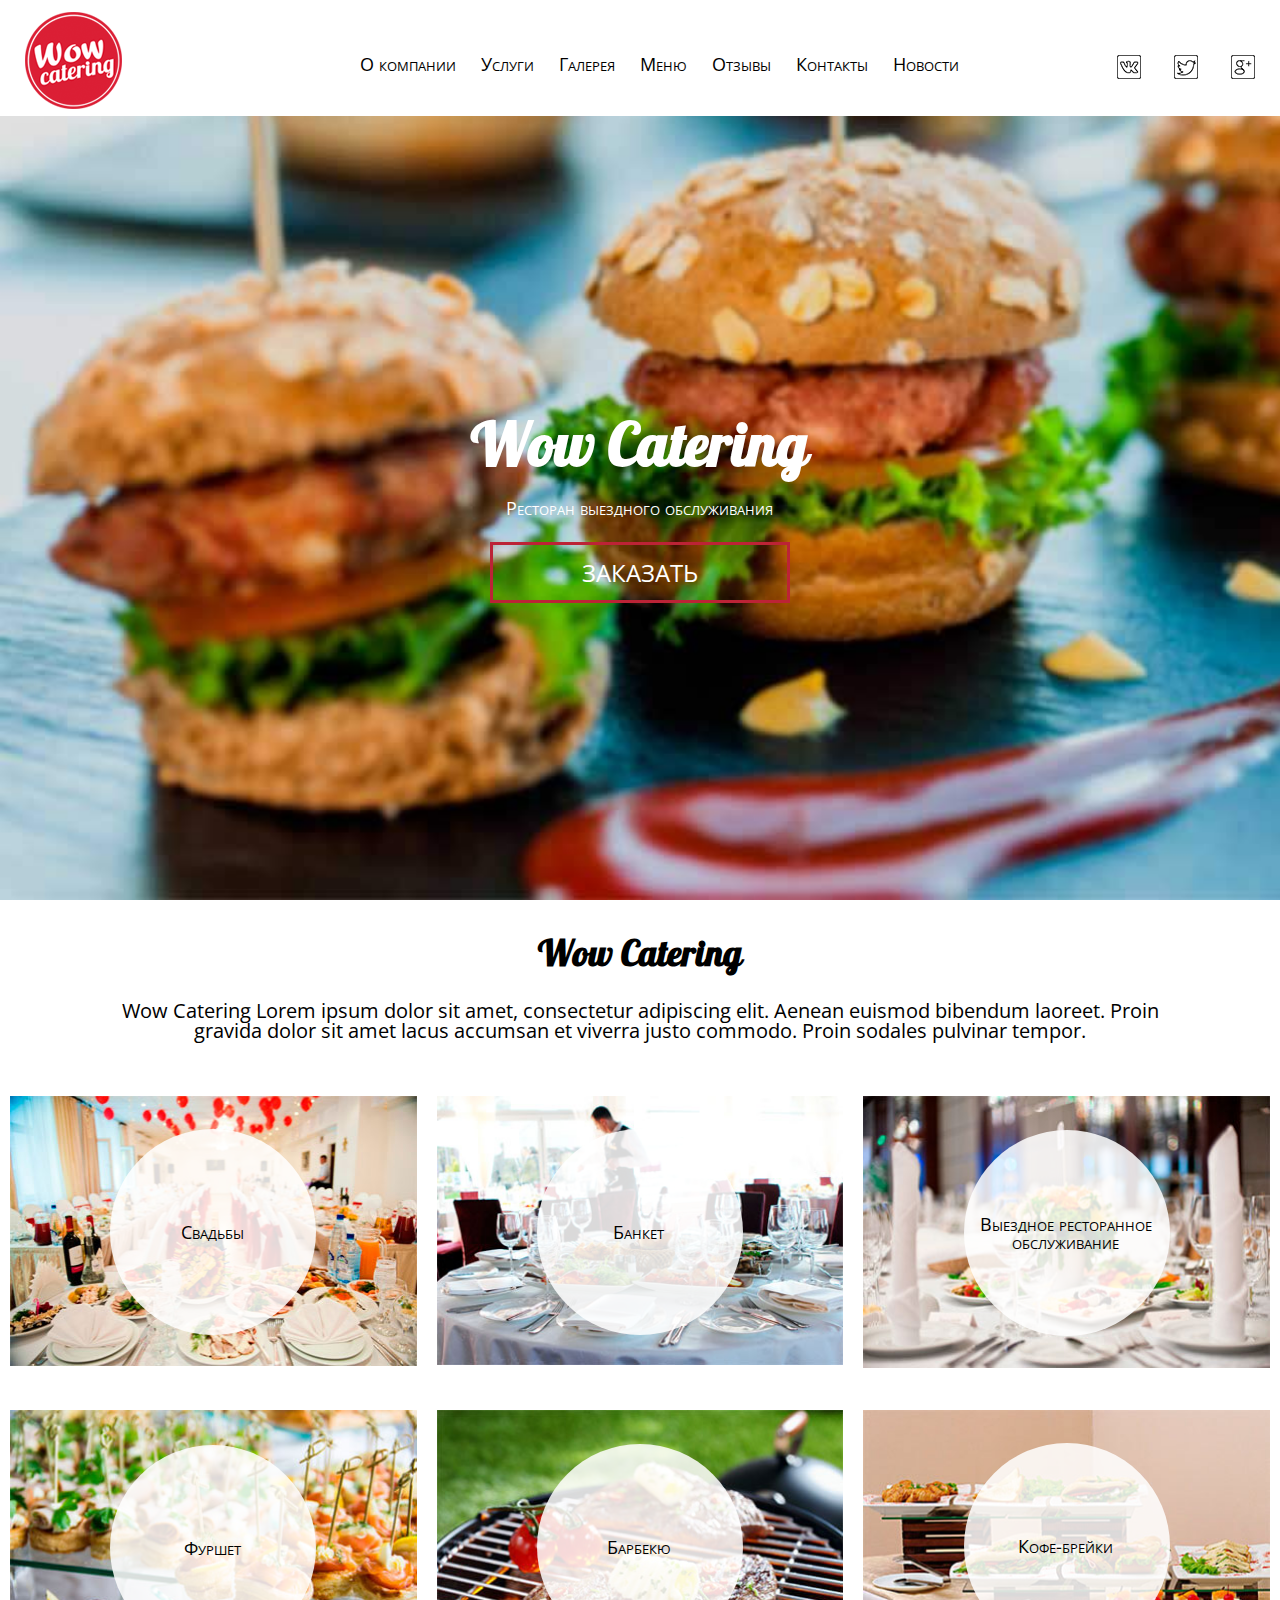
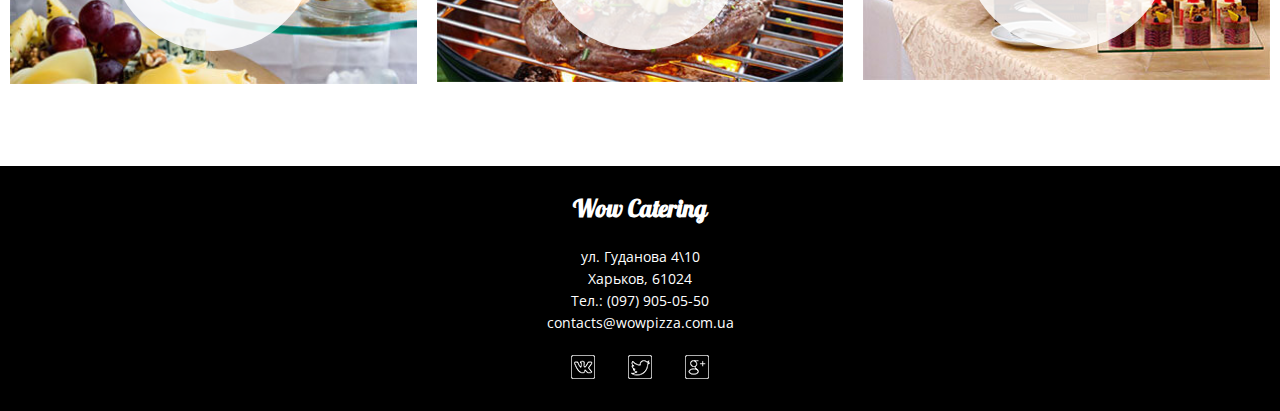
<file: index.html>
<!DOCTYPE html>
<html>
<head>
	<meta charset="utf-8" >
	<title>Lesson</title>
	<link href="https://fonts.googleapis.com/css?family=Open+Sans&amp;subset=cyrillic" rel="stylesheet">
	<link rel="stylesheet" href="css/jquery.formstyler.css">
	<link media="all" rel="stylesheet" href="css/style.css" type="text/css" >
</head>
<body>
	<div class="header">
		<div class="container">
			<div class="logo">
				<a href="index.html">
					<img src="img/logo.png" alt="">
				</a>
			</div>
			<ul class="header-nav">
				<li><a href="#">О компании</a></li>
				<li><a href="servise.html">Услуги</a></li>
				<li><a href="#">Галерея</a></li>
				<li><a href="#">Меню</a></li>
				<li><a href="#">Отзывы</a></li>
				<li><a href="contact.html">Контакты</a></li>
				<li><a href="news.html">Новости</a></li>
			</ul>
			<ul class="icon-nav">
				<li><a href="#" class="vk-ic"></a></li>
				<li><a href="#" class="tw-ic"></a></li>
				<li><a href="#" class="google-ic"></a></li>
			</ul>
		</div>
	</div>
	<div class="main">
		<div class="call-to-action">
			<div class="call-to-action-text">
				<h1>Wow Catering</h1>
				<span>Ресторан выездного обслуживания</span>
				<a href="#" class="btn _js-btn-open-modal">Заказать</a>			
			</div>
		</div>
		<div class="about-us">
			<div class="container">
				<h3>Wow Catering</h3>
				<p>Wow Catering Lorem ipsum dolor sit amet, consectetur adipiscing elit. Aenean euismod bibendum laoreet. Proin gravida dolor sit amet lacus accumsan et viverra justo commodo. Proin sodales pulvinar tempor. </p>
			</div>
		</div>
		<div class="service-wrap">
			<div class="container">
				<div class="row">
					<div class="servise-item">
						<img src="img/service-img-1.jpg" alt="">
						<div class="servise-text">
							<a href="#">
								<span>Свадьбы</span>
							</a>
						</div>
					</div>
					<div class="servise-item">
						<img src="img/service-img-2.jpg" alt="">
						<div class="servise-text">
							<a href="#">
								<span>Банкет</span>
							</a>
						</div>
					</div>
					<div class="servise-item">
						<img src="img/service-img-3.jpg" alt="">
						<div class="servise-text">
							<a href="#">
								<span>Выездное ресторанное обслуживание</span>
							</a>
						</div>
					</div>
					<div class="servise-item">
						<img src="img/service-img-4.jpg" alt="">
						<div class="servise-text">
							<a href="#">
								<span>Фуршет</span>
							</a>
						</div>
					</div>
					<div class="servise-item">
						<img src="img/service-img-5.jpg" alt="">
						<div class="servise-text">
							<a href="#">
								<span>Барбекю</span>
							</a>
						</div>
					</div>
					<div class="servise-item">
						<img src="img/service-img-6.jpg" alt="">
						<div class="servise-text">
							<a href="#">
								<span>Кофе-брейки</span>
							</a>
						</div>
					</div>
				</div>
			</div>
		</div>
	</div>
	<div class="footer">
		<h4>Wow Catering</h4>
		<span>ул. Гуданова 4\10</span>
		<span>Харьков, 61024</span>
		<span>Тел.: (097) 905-05-50</span>
		<span>contacts@wowpizza.com.ua</span>
		<ul class="icon-nav-f">
			<li><a href="#" class="vk-ic-f"></a></li>
			<li><a href="#" class="tw-ic-f"></a></li>
			<li><a href="#" class="google-ic-f"></a></li>
		</ul>
	</div>
	
	<!-- MODAL ORDER START -->
	<div class="modal modal-order" id="modal-order">
		<div class="modal-close">
			<span></span>
			<span></span>
		</div>
		<div class="modal-header">
			<span>Форма заказа</span>
			<h6>WOW Catering</h6>
		</div>
		<div class="modal-body">
			<form>
				<div class="input-group w50">
					<input type="text" class="form-control" name="userName" placeholder="Имя">
					<input type="text" class="form-control" name="phone" placeholder="Телефон">
					<input type="text" class="form-control" name="email" placeholder="E-mail">
				</div>
				<div class="input-group w50">
					<select name="choose-service">
						<option disabled="">Выбрать услугу</option>
						<option value="">Свадьба</option>
						<option value="">Банкет</option>
						<option value="">Фуршет</option>
						<option value="">Аренда</option>
						<option value="">Коктейль</option>
						<option value="">Пикник</option>
						<option value="">Барбекю</option>
						<option value="">Кофе-Брейк</option>
						<option value="">Выездное ресторанное обсуживание</option>
					</select>
					<textarea name="comment" class="form-control" placeholder="Комментарий"></textarea>
				</div>
				<div class="input-group w100" align="center">
					<input type="submit" value="Заказать">
					<!-- <button type="submit">Отправить</button> -->
				</div>
			</form>
		</div>
	</div>
	
	<!-- jQuery -->
	<script src="https://code.jquery.com/jquery-3.1.1.min.js"  integrity="sha256-hVVnYaiADRTO2PzUGmuLJr8BLUSjGIZsDYGmIJLv2b8="  crossorigin="anonymous"></script>
	<script src="js/jquery.bpopup.min.js"></script>
	<script src="js/jquery.formstyler.min.js"></script>

	<!-- init file -->
	<script src="js/init.js"></script>
</body>
</html>
</file>
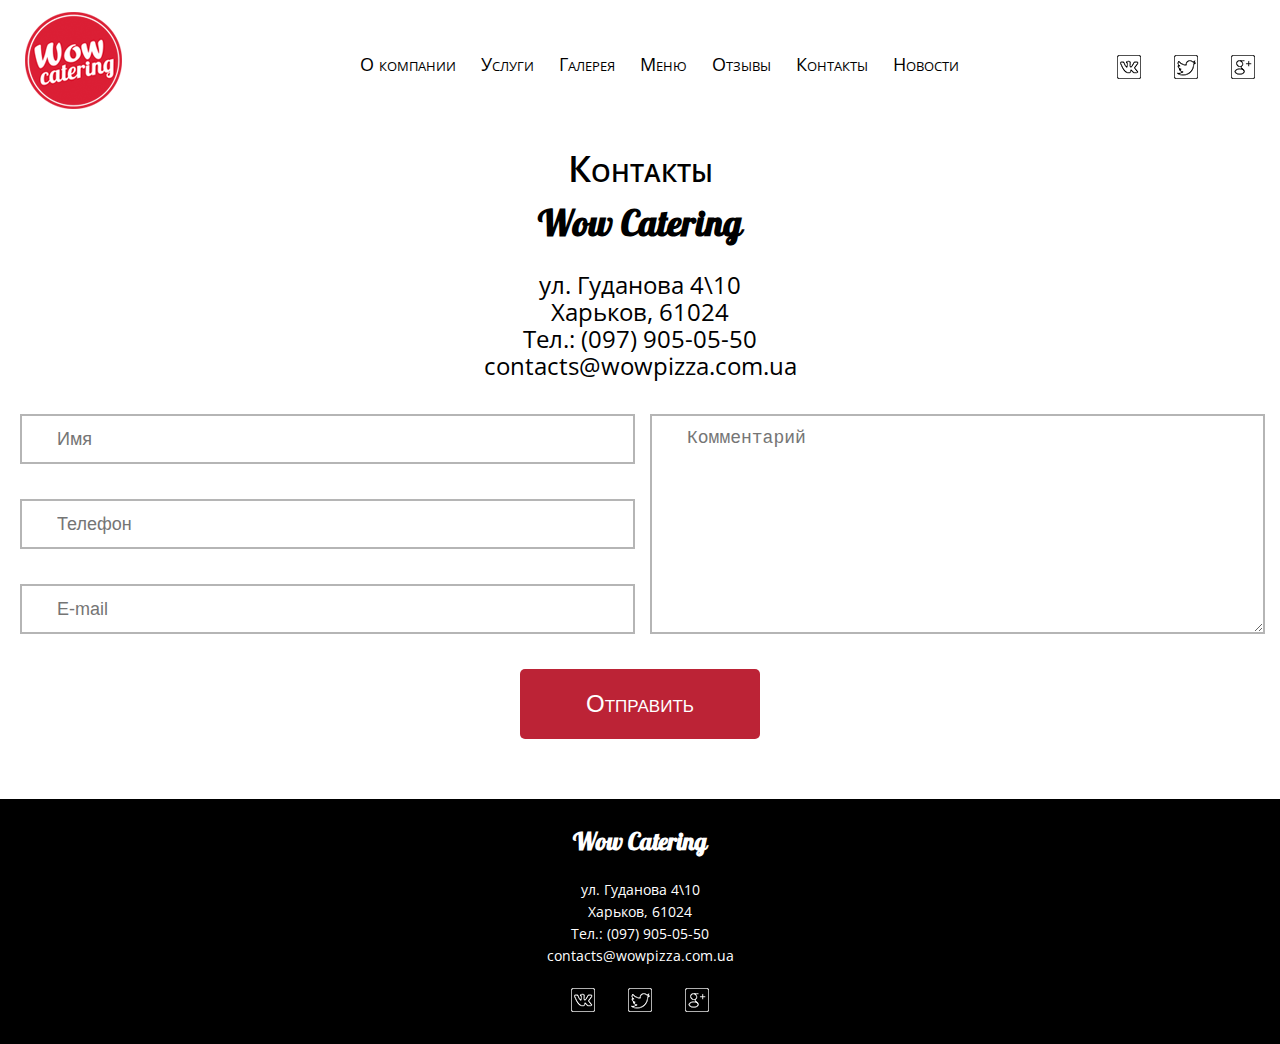
<file: contact.html>
<!DOCTYPE html>
<html>
<head>
	<meta charset="utf-8" >
	<title>Contact</title>
	<link href="https://fonts.googleapis.com/css?family=Open+Sans&amp;subset=cyrillic" rel="stylesheet">
	<link media="all" rel="stylesheet" href="css/style.css" type="text/css" >
</head>
<body>
	<div class="header">
		<div class="container">
			<div class="logo">
				<a href="index.html">
					<img src="img/logo.png" alt="">
				</a>
			</div>
			<ul class="header-nav">
				<li><a href="#">О компании</a></li>
				<li><a href="servise.html">Услуги</a></li>
				<li><a href="#">Галерея</a></li>
				<li><a href="#">Меню</a></li>
				<li><a href="#">Отзывы</a></li>
				<li><a href="contact.html">Контакты</a></li>
				<li><a href="news.html">Новости</a></li>
			</ul>
			<ul class="icon-nav">
				<li><a href="#" class="vk-ic"></a></li>
				<li><a href="#" class="tw-ic"></a></li>
				<li><a href="#" class="google-ic"></a></li>
			</ul>
		</div>
	</div>
	<div class="main">
		<div class="prehistory">
			<div class="about-us">
				<div class="container">
					<span>Контакты</span>
					<h3>Wow Catering</h3>
					<ul>
						<li>ул. Гуданова 4\10</li>
						<li>Харьков, 61024</li>
						<li>Тел.: (097) 905-05-50</li>
						<li>contacts@wowpizza.com.ua</li>
					</ul>
				</div>
			</div>
		</div>
		<div class="contact">
			<div class="container">
				<form>
				<div class="input-group w50">
					<input type="text" class="form-control" name="userName" placeholder="Имя">
					<input type="text" class="form-control" name="phone" placeholder="Телефон">
					<input type="text" class="form-control" name="email" placeholder="E-mail">
				</div>
				<div class="input-group w50">
					<textarea name="comment" class="form-control" placeholder="Комментарий"></textarea>
				</div>
				<div class="input-group w100">
					<!-- <input type="submit" value="Заказать"> -->
					<button type="submit">Отправить</button>
				</div>
			</form>
			</div>
		</div>
	</div>
	<div class="footer">
		<h4>Wow Catering</h4>
		<span>ул. Гуданова 4\10</span>
		<span>Харьков, 61024</span>
		<span>Тел.: (097) 905-05-50</span>
		<span>contacts@wowpizza.com.ua</span>
		<ul class="icon-nav-f">
			<li><a href="#" class="vk-ic-f"></a></li>
			<li><a href="#" class="tw-ic-f"></a></li>
			<li><a href="#" class="google-ic-f"></a></li>
		</ul>
	</div>
</body>
</html>
</file>
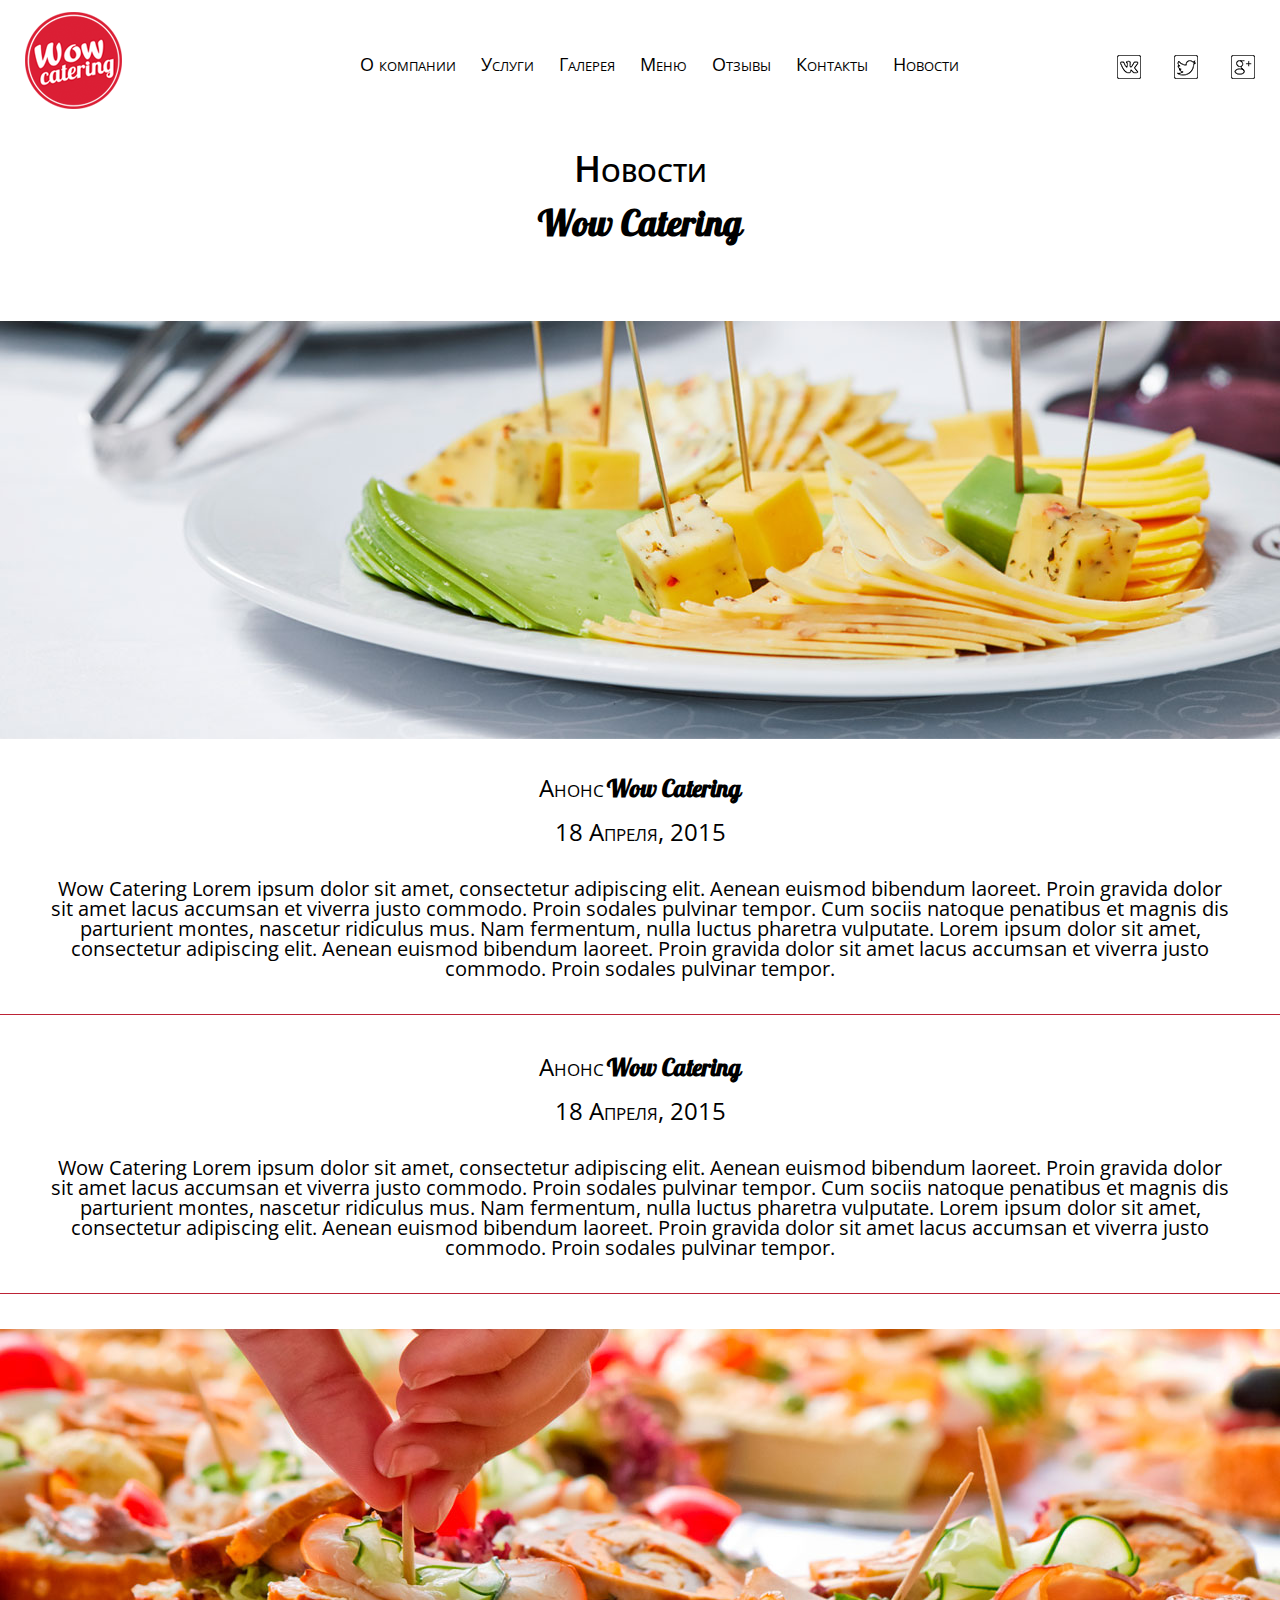
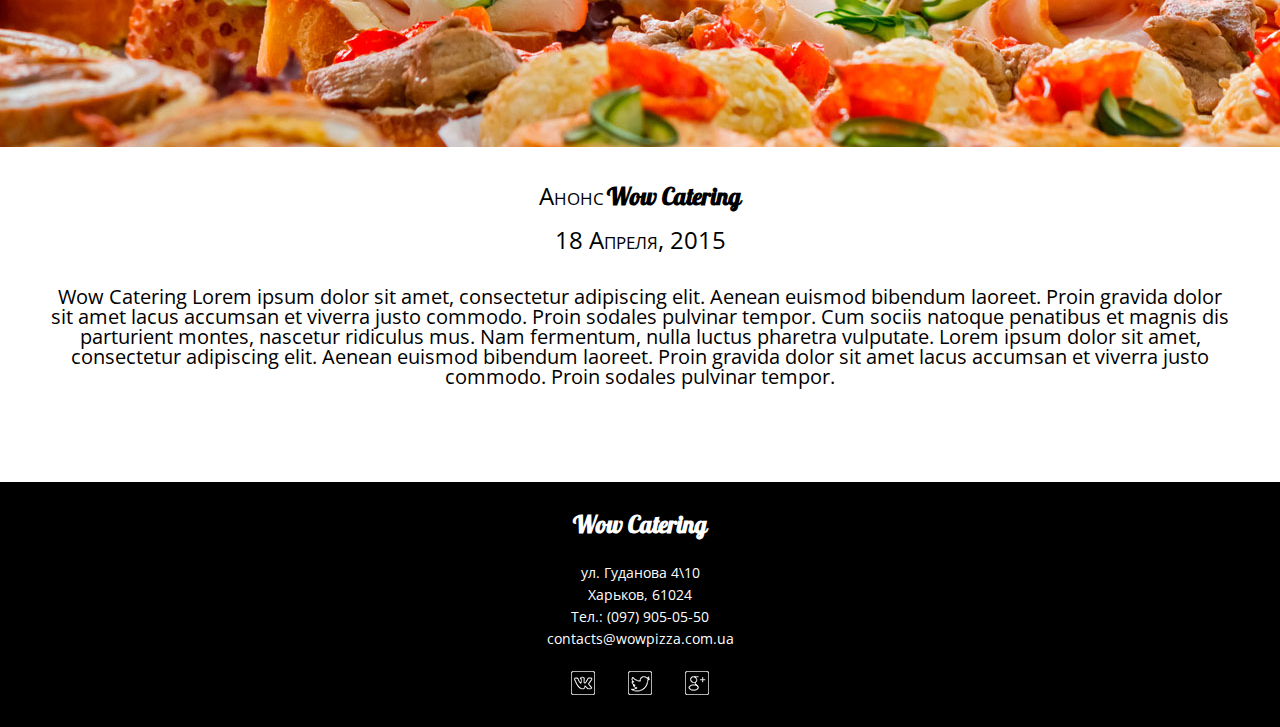
<file: news.html>
<!DOCTYPE html>
<html>
<head>
	<meta charset="utf-8" >
	<title>Contact</title>
	<link href="https://fonts.googleapis.com/css?family=Open+Sans&amp;subset=cyrillic" rel="stylesheet">
	<link media="all" rel="stylesheet" href="css/style.css" type="text/css" >
</head>
<body>
	<div class="header">
		<div class="container">
			<div class="logo">
				<a href="index.html">
					<img src="img/logo.png" alt="">
				</a>
			</div>
			<ul class="header-nav">
				<li><a href="#">О компании</a></li>
				<li><a href="servise.html">Услуги</a></li>
				<li><a href="#">Галерея</a></li>
				<li><a href="#">Меню</a></li>
				<li><a href="#">Отзывы</a></li>
				<li><a href="contact.html">Контакты</a></li>
				<li><a href="news.html">Новости</a></li>
			</ul>
			<ul class="icon-nav">
				<li><a href="#" class="vk-ic"></a></li>
				<li><a href="#" class="tw-ic"></a></li>
				<li><a href="#" class="google-ic"></a></li>
			</ul>
		</div>
	</div>
	<div class="main">
		<div class="prehistory">
			<div class="about-us">
				<div class="container">
					<span>Новости</span>
					<h3>Wow Catering</h3>
				</div>
			</div>
		</div>
		<div class="news-feed">
			<img src="img/news-img-1.jpg">
			<div class="container">
				<ul>
					<li><span>Анонс</span>
						<h6>Wow Catering</h6></li>
					<li><span>18 Апреля, 2015</span></li>
				</ul>
				<p>Wow Catering Lorem ipsum dolor sit amet, consectetur adipiscing elit. Aenean euismod bibendum laoreet. Proin gravida dolor sit amet lacus accumsan et viverra justo commodo. Proin sodales pulvinar tempor. Cum sociis natoque penatibus et magnis dis parturient montes, nascetur ridiculus mus. Nam fermentum, nulla luctus pharetra vulputate. Lorem ipsum dolor sit amet, consectetur adipiscing elit. Aenean euismod bibendum laoreet. Proin gravida dolor sit amet lacus accumsan et viverra justo commodo. Proin sodales pulvinar tempor.</p>
			</div>
			<hr>
		</div>
		<div class="news-feed">
			<div class="container">
				<ul>
					<li><span>Анонс</span>
						<h6>Wow Catering</h6></li>
					<li><span>18 Апреля, 2015</span></li>
				</ul>
				<p>Wow Catering Lorem ipsum dolor sit amet, consectetur adipiscing elit. Aenean euismod bibendum laoreet. Proin gravida dolor sit amet lacus accumsan et viverra justo commodo. Proin sodales pulvinar tempor. Cum sociis natoque penatibus et magnis dis parturient montes, nascetur ridiculus mus. Nam fermentum, nulla luctus pharetra vulputate. Lorem ipsum dolor sit amet, consectetur adipiscing elit. Aenean euismod bibendum laoreet. Proin gravida dolor sit amet lacus accumsan et viverra justo commodo. Proin sodales pulvinar tempor.</p>
			</div>
			<hr>
		</div>
		<div class="news-feed">
			<img src="img/news-img-2.jpg">
			<div class="container">
				<ul>
					<li><span>Анонс</span>
						<h6>Wow Catering</h6></li>
					<li><span>18 Апреля, 2015</span></li>
				</ul>
				<p>Wow Catering Lorem ipsum dolor sit amet, consectetur adipiscing elit. Aenean euismod bibendum laoreet. Proin gravida dolor sit amet lacus accumsan et viverra justo commodo. Proin sodales pulvinar tempor. Cum sociis natoque penatibus et magnis dis parturient montes, nascetur ridiculus mus. Nam fermentum, nulla luctus pharetra vulputate. Lorem ipsum dolor sit amet, consectetur adipiscing elit. Aenean euismod bibendum laoreet. Proin gravida dolor sit amet lacus accumsan et viverra justo commodo. Proin sodales pulvinar tempor.</p>
			</div>
		</div>
	</div>
	<div class="footer">
		<h4>Wow Catering</h4>
		<span>ул. Гуданова 4\10</span>
		<span>Харьков, 61024</span>
		<span>Тел.: (097) 905-05-50</span>
		<span>contacts@wowpizza.com.ua</span>
		<ul class="icon-nav-f">
			<li><a href="#" class="vk-ic-f"></a></li>
			<li><a href="#" class="tw-ic-f"></a></li>
			<li><a href="#" class="google-ic-f"></a></li>
		</ul>
	</div>
</body>
</html>
</file>
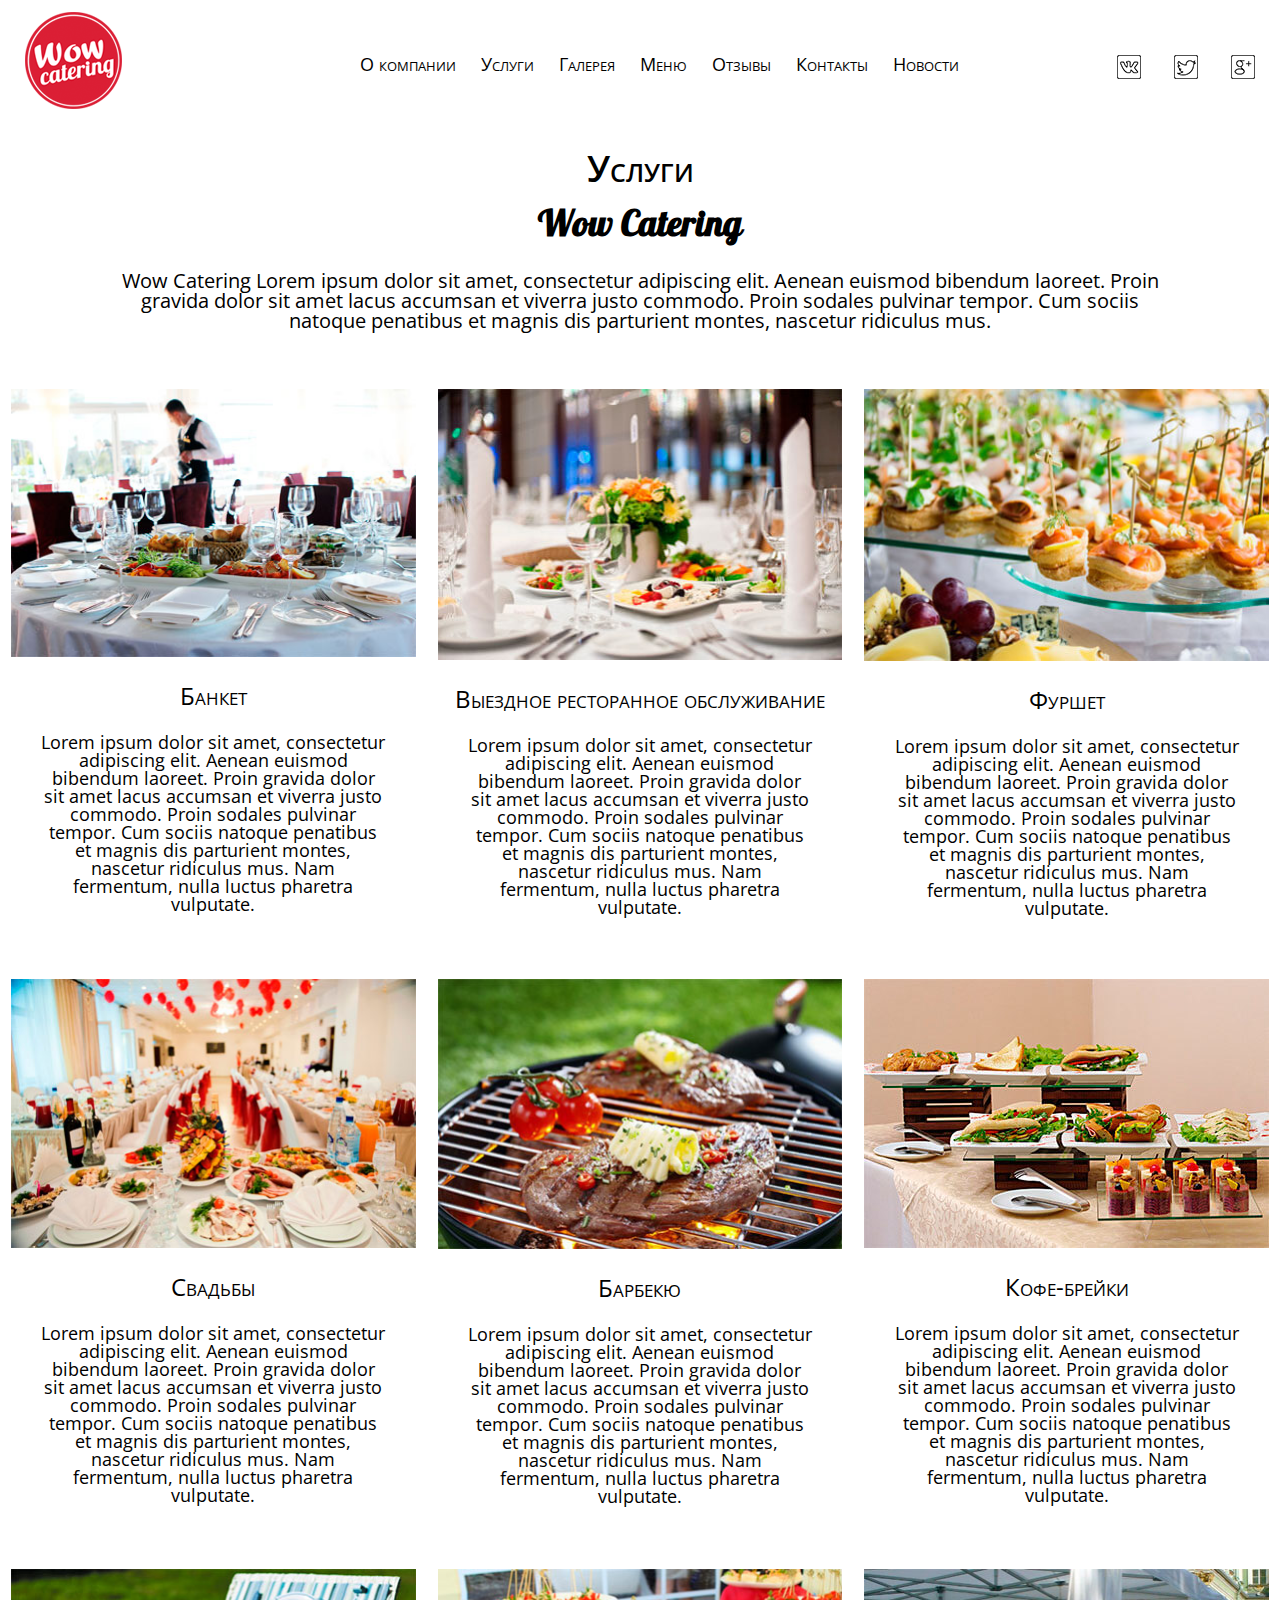
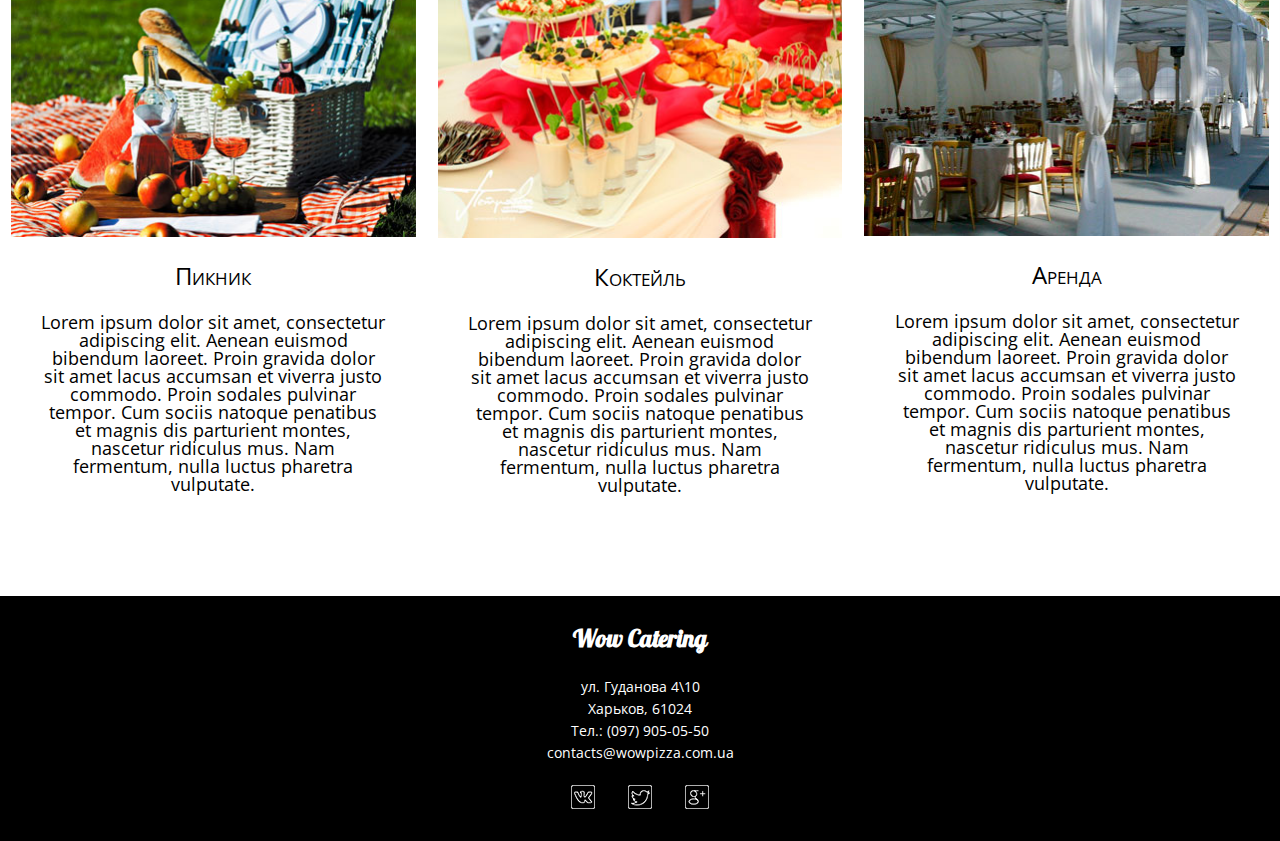
<file: servise.html>
<!DOCTYPE html>
<html>
<head>
	<meta charset="utf-8" >
	<title>Servise</title>
	<link href="https://fonts.googleapis.com/css?family=Open+Sans&amp;subset=cyrillic" rel="stylesheet">
	<link media="all" rel="stylesheet" href="css/style.css" type="text/css" >
</head>
<body>
	<div class="header">
		<div class="container">
			<div class="logo">
				<a href="index.html">
					<img src="img/logo.png" alt="">
				</a>
			</div>
			<ul class="header-nav">
				<li><a href="#">О компании</a></li>
				<li><a href="servise.html">Услуги</a></li>
				<li><a href="#">Галерея</a></li>
				<li><a href="#">Меню</a></li>
				<li><a href="#">Отзывы</a></li>
				<li><a href="contact.html">Контакты</a></li>
				<li><a href="news.html">Новости</a></li>
			</ul>
			<ul class="icon-nav">
				<li><a href="#" class="vk-ic"></a></li>
				<li><a href="#" class="tw-ic"></a></li>
				<li><a href="#" class="google-ic"></a></li>
			</ul>
		</div>
	</div>
	<div class="main">
		<div class="prehistory">
			<div class="about-us">
				<div class="container">			
					<span>Услуги</span>
					<h3>Wow Catering</h3>
					<p>Wow Catering Lorem ipsum dolor sit amet, consectetur adipiscing elit. Aenean euismod bibendum laoreet. Proin gravida dolor sit amet lacus accumsan et viverra justo commodo. Proin sodales pulvinar tempor. Cum sociis natoque penatibus et magnis dis parturient montes, nascetur ridiculus mus. </p>
				</div>
			</div>
		</div>
		<div class="service-wrap">
			<div class="container">
				<div class="row">
					<div class="servise-category">
						<div class="servise">
							<img src="img/service-img-2.jpg" alt="">
							<span>Банкет</span>
							<p>Lorem ipsum dolor sit amet, consectetur adipiscing elit. Aenean euismod bibendum laoreet. Proin gravida dolor sit amet lacus accumsan et viverra justo commodo. Proin sodales pulvinar tempor. Cum sociis natoque penatibus et magnis dis parturient montes, nascetur ridiculus mus. Nam fermentum, nulla luctus pharetra vulputate.</p>
						</div>
					</div>
					<div class="servise-category">
						<div class="servise">
							<img src="img/service-img-3.jpg" alt="">
							<span>Выездное ресторанное обслуживание</span>
							<p>Lorem ipsum dolor sit amet, consectetur adipiscing elit. Aenean euismod bibendum laoreet. Proin gravida dolor sit amet lacus accumsan et viverra justo commodo. Proin sodales pulvinar tempor. Cum sociis natoque penatibus et magnis dis parturient montes, nascetur ridiculus mus. Nam fermentum, nulla luctus pharetra vulputate.</p>
						</div>
					</div>
					<div class="servise-category">
						<div class="servise">
							<img src="img/service-img-4.jpg" alt="">
							<span>Фуршет</span>
							<p>Lorem ipsum dolor sit amet, consectetur adipiscing elit. Aenean euismod bibendum laoreet. Proin gravida dolor sit amet lacus accumsan et viverra justo commodo. Proin sodales pulvinar tempor. Cum sociis natoque penatibus et magnis dis parturient montes, nascetur ridiculus mus. Nam fermentum, nulla luctus pharetra vulputate.</p>
						</div>
					</div>
					<div class="servise-category">
						<div class="servise">
							<img src="img/service-img-1.jpg" alt="">
							<span>Свадьбы</span>
							<p>Lorem ipsum dolor sit amet, consectetur adipiscing elit. Aenean euismod bibendum laoreet. Proin gravida dolor sit amet lacus accumsan et viverra justo commodo. Proin sodales pulvinar tempor. Cum sociis natoque penatibus et magnis dis parturient montes, nascetur ridiculus mus. Nam fermentum, nulla luctus pharetra vulputate.</p>
						</div>
					</div>
					<div class="servise-category">
						<div class="servise">
							<img src="img/service-img-5.jpg" alt="">
							<span>Барбекю</span>
							<p>Lorem ipsum dolor sit amet, consectetur adipiscing elit. Aenean euismod bibendum laoreet. Proin gravida dolor sit amet lacus accumsan et viverra justo commodo. Proin sodales pulvinar tempor. Cum sociis natoque penatibus et magnis dis parturient montes, nascetur ridiculus mus. Nam fermentum, nulla luctus pharetra vulputate.</p>
						</div>
					</div>
					<div class="servise-category">
						<div class="servise">
							<img src="img/service-img-6.jpg" alt="">
							<span>Кофе-брейки</span>
							<p>Lorem ipsum dolor sit amet, consectetur adipiscing elit. Aenean euismod bibendum laoreet. Proin gravida dolor sit amet lacus accumsan et viverra justo commodo. Proin sodales pulvinar tempor. Cum sociis natoque penatibus et magnis dis parturient montes, nascetur ridiculus mus. Nam fermentum, nulla luctus pharetra vulputate.</p>
						</div>
					</div>
					<div class="servise-category">
						<div class="servise">
							<img src="img/service-img-7.jpg" alt="">
							<span>Пикник</span>
							<p>Lorem ipsum dolor sit amet, consectetur adipiscing elit. Aenean euismod bibendum laoreet. Proin gravida dolor sit amet lacus accumsan et viverra justo commodo. Proin sodales pulvinar tempor. Cum sociis natoque penatibus et magnis dis parturient montes, nascetur ridiculus mus. Nam fermentum, nulla luctus pharetra vulputate.</p>
						</div>
					</div>
					<div class="servise-category">
						<div class="servise">
							<img src="img/service-img-8.jpg" alt="">
							<span>Коктейль</span>
							<p>Lorem ipsum dolor sit amet, consectetur adipiscing elit. Aenean euismod bibendum laoreet. Proin gravida dolor sit amet lacus accumsan et viverra justo commodo. Proin sodales pulvinar tempor. Cum sociis natoque penatibus et magnis dis parturient montes, nascetur ridiculus mus. Nam fermentum, nulla luctus pharetra vulputate.</p>
						</div>
					</div>
					<div class="servise-category">
						<div class="servise">
							<img src="img/service-img-9.jpg" alt="">
							<span>Аренда</span>
							<p>Lorem ipsum dolor sit amet, consectetur adipiscing elit. Aenean euismod bibendum laoreet. Proin gravida dolor sit amet lacus accumsan et viverra justo commodo. Proin sodales pulvinar tempor. Cum sociis natoque penatibus et magnis dis parturient montes, nascetur ridiculus mus. Nam fermentum, nulla luctus pharetra vulputate.</p>
						</div>
					</div>
				</div>
			</div>
		</div>
	</div>
	<div class="footer">
		<h4>Wow Catering</h4>
		<span>ул. Гуданова 4\10</span>
		<span>Харьков, 61024</span>
		<span>Тел.: (097) 905-05-50</span>
		<span>contacts@wowpizza.com.ua</span>
		<ul class="icon-nav-f">
			<li><a href="#" class="vk-ic-f"></a></li>
			<li><a href="#" class="tw-ic-f"></a></li>
			<li><a href="#" class="google-ic-f"></a></li>
		</ul>
	</div>
</body>
</html>
</file>
<file: css/style.css>
@font-face {
    font-family: 'lobsterregular';
    src: url('../fonts/lobster-regular-webfont.eot');
    src: url('../fonts/lobster-regular-webfont.eot?#iefix') format('embedded-opentype'),
         url('../fonts/lobster-regular-webfont.woff2') format('woff2'),
         url('../fonts/lobster-regular-webfont.woff') format('woff'),
         url('../fonts/lobster-regular-webfont.ttf') format('truetype'),
         url('../fonts/lobster-regular-webfont.svg#lobsterregular') format('svg');
    font-weight: normal;
    font-style: normal;

}
* {
	-webkit-box-sizing: border-box;
	-moz-box-sizing: border-box;
	box-sizing: border-box;
}
body {
	margin: 0 auto;
	color: #000;
	background: #fff;
	font: 12px/1 'Open Sans', arial, helvetica, sans-serif;
}
/* General reset */
h1,h2,h3,h4,h5,h6,p{
	margin: 0;
}
img {
	border: none;
}
a {
	color: #000;
	text-decoration: none;
}
a:hover {
	text-decoration: none;
}
ul {
	margin: 0;
	list-style: none;
	padding: 0;
}
input, select, textarea, button{
	outline: none;
	border: none;
}
textarea{
	resize: vertical;
}
button, input[type='submit']{
	cursor: pointer;
}
/* General settings */
h1, h3, h4, h6{
	font-family: 'lobsterregular';
}
.container{
	width: 1280px;
	margin: 0 auto;
	padding: 0 10px;
}
.btn{
	display: inline-block;
	width: 300px;
	line-height: 55px;
	border: 3px solid #bc2336;
	color: #fff;
	text-transform: uppercase;
	text-align: center;
	font-size: 24px;
}
.btn:hover{
	background: #bc2336;
}
.input-group{
	float: left;
	padding: 0 10px;
}
.input-group.w50{
	width: 50%;
}
.input-group.w100{
	width: 100%;
	float: none;
	clear: both;
}
.form-control{
	width: 100%;
}
/* HEADER START */
.header{
	background: #fff;
	height: 116px;
	position: fixed;
	top: 0;
	left: 0;
	right: 0;
	z-index: 999;
}
.logo{
	margin: 12px 0 0 15px;
	float: left;
}
.header-nav{
	float: left;
	padding: 55px 0 0 238px;
}
.header-nav li{
	display: inline-block;
	font-size: 18px;
	font-variant: small-caps;
	margin-right: 22px; 
}
.header-nav li a:hover{
	color: #bc2336;
}
.icon-nav{
	float: right;
	padding-top: 55px;
}
.icon-nav li,
.icon-nav-f li{
	display: inline-block;
}
.icon-nav li a,
.icon-nav-f li a{
	display: inline-block;
	background-image: url('../img/sprite.png');
	background-repeat: no-repeat;
	height: 24px;
	width: 24px;
	margin: 0 15px;
}
.vk-ic{
	background-position: -0px -48px;
}
.vk-ic:hover,
.vk-ic-f:hover{
	background-position: -24px -48px;
}
.tw-ic{
	background-position: -0px -24px;
}
.tw-ic:hover,
.tw-ic-f:hover{
	background-position: -24px -24px;
}
.google-ic{
	background-position: -0px -0px;
}
.google-ic:hover,
.google-ic-f:hover{
	background-position: -24px -0px;
}
/* HEADER END */

/* MAIN START */
.main{
	overflow: hidden;
}
.call-to-action{
	background: url('../img/call-to-action-bg.jpg') no-repeat;
	background-size: cover;
	height: 100vh;
	padding-top: 116px;
	text-align: center;
}
.call-to-action::before,
.servise-text::before,
.servise-text a::before{
	content: '';
	display: inline-block;
	height: 100%;
	vertical-align: middle;
	margin-left: -4px;
}
.call-to-action-text{
	display: inline-block;
	vertical-align: middle;
}
.call-to-action-text h1{
	color: #fff;
	font-size: 60px;
	margin-bottom: 25px;
}
.call-to-action-text span{
	display: block;
	font-size: 18px;
	font-variant: small-caps;
	color: #fff;
	margin-bottom: 25px;
}
.about-us{
	text-align: center;
	padding: 35px 0;
}
.about-us h3{
	margin-bottom: 30px;
	font-size: 36px;
}
.about-us p{
	font-size: 20px;
	padding: 0 100px;
}
.service-wrap .row{
	margin: 0 -10px;
}
.servise-item{
	/* width: calc( 100% / 3 ); */
	width: 33.3333%;
	float: left;
	position: relative;
	padding: 20px 10px;
}
.servise-item img{
	width: 100%;
}
.servise-text{
	position: absolute;
	width: 206px;
	height: 206px;
	background: rgba(255, 255, 255, 0.85);
	border-radius: 50%;
	top: 50%;
	left: 50%;
	margin-left: -103px;
	margin-top: -103px;
	text-align: center;
}
.servise-text a{
	display: inline-block;
	width: 196px;
	height: 196px;
	border: 3px solid transparent;
	border-radius: 50%;
	vertical-align: middle;
}
.servise-text a:hover{
	border-color: #bc2336;
	color: #bc2336;
}
.servise-text a span{
	display: inline-block;
	vertical-align: middle;
	font-size: 18px;
	font-variant: small-caps;
}
/* MAIN END */

/* FOOTER START */
.footer{
	background: #000;
	height: 245px;
	margin-top: 60px;
	color: #fff;
	padding: 30px 0;
	text-align: center;
}
.footer h4{
	font-size: 24px;
	margin-bottom: 30px;
}
.footer span{
	display: block;
	font-size: 14px;
	margin-bottom: 8px;
}
.icon-nav-f{
	margin-top: 25px;
}
.vk-ic-f{
	background-position: -48px -48px;
}
.tw-ic-f{
	background-position: -48px -24px;
}
.google-ic-f{
	background-position: -48px -0px;
}
/* FOOTER END */

/*-------------SECOND PAGE (servise)----------------*/

/* MAIN START */
.prehistory{
	padding-top: 116px;
}
.prehistory span{
	font-size: 36px;
	font-variant: small-caps;
	font-weight: 600;
}
.prehistory .about-us h3{
	margin-top: 18px;
}
.servise-category{
	width: 33.3333%;
	height: 590px;
	float: left;
}
.servise{
	padding-top: 20px;
	margin: 0 8px;
	border: 3px solid transparent;
	text-align: center;
}
.servise:hover{
	border-color: #bc2336;
	height: 590px;
}
.servise img{
	width: 100%;
}
.servise span{
	display: block;
	font-size: 24px;
	font-variant: small-caps;
	margin-top: 25px;
}
.servise p{
	font-size: 18px;
	padding: 25px 30px;
}
.contact{
	text-align: center;
}
.contact input[type="text"]{
	height: 50px;
	width: 615px;
	border: 2px solid transparent;
	border-color: #b5b5b5;
	margin-bottom: 35px;
	padding: 0 35px;
	font-size: 18px;
}
.contact textarea{
	min-height: 220px;
	width: 615px;
	border: 2px solid transparent;
	border-color: #b5b5b5;
	padding: 12px 35px;
	font-size: 18px;
}
.contact input[type="text"]:hover, 
textarea:hover{
	border-color: #bc2336;
}
.contact button[type="submit"]{
	color: #fff;
	font-size: 24px;
	font-variant: small-caps;
	width: 240px;
	height: 70px;
	background: #bc2336;
	border-radius: 5px; 
}
/* MAIN AND */

/*-------------THIRD PAGE (contact)----------------*/

/* MAIN START */
.about-us li{
	font-size: 24px;
	line-height: 27px;
} 
/* MAIN AND */

/*-------------FOURTH PAGE (news)----------------*/

/* MAIN START */
.news-feed{
	text-align: center;
}
.news-feed img{
	width: 100vw;
	padding: 15px 0;
} 
.news-feed ul li{
	padding-top: 20px;
}
.news-feed ul li span{
	font-size: 24px;
	font-variant: small-caps;
}
.news-feed ul li h6{
	display: inline-block;
	font-size: 24px;
}
.news-feed p{
	font-size: 20px;
	margin: 35px;
}
.news-feed hr{
	border: none;
	background: #bc2336;
	height: 1px;
	margin-bottom: 20px;
}
/* MAIN AND */

/*-----------------------------------------*/

/* MODAL START */
.modal{
	display: none;
	width: 755px;
	min-height: 400px;
	background: #fff;
	position: relative;
}
.modal-close{
	width: 42px;
	height: 42px;
	border: 2px solid #bc2336;
	border-radius: 50%;
	position: absolute;
	top: 8px;
	right: 8px;
	cursor: pointer;
}
.modal-close span{
	display: inline-block;
	width: 20px;
	height: 2px;
	background: #bc2336;
	position: absolute;
	left: 27%;
	top: 47%;
	-webkit-transform: rotate(45deg);
	-ms-transform: rotate(45deg);
	-o-transform: rotate(45deg);
	transform: rotate(45deg);
}
.modal-close span + span{
	-webkit-transform: rotate(-45deg);
	-ms-transform: rotate(-45deg);
	-o-transform: rotate(-45deg);
	transform: rotate(-45deg);
}
.modal-header{
	text-align: center;
	margin: 40px 0;
}
.modal-header span{
	display: block;
	font-size: 24px;
	font-variant: small-caps;
	margin-bottom: 15px;
}
.modal-header h6{
	font-size: 24px;
}
.modal-body input[type="text"], select{
	height: 30px;
	width: 340px;
	border: 2px solid transparent;
	border-color: #b5b5b5;
	margin-bottom: 30px;
	padding-left: 20px;
}
.modal-body textarea{
	min-height: 90px;
	border: 2px solid transparent;
	border-color: #b5b5b5;
	padding: 10px 20px;
}
.modal-body input[type="text"]:focus, 
select:focus, textarea:focus{
	border-color: #bc2336;
}
.modal-body input[type="submit"]{
	color: #fff;
	font-size: 18px;
	font-variant: small-caps;
	width: 135px;
	height: 45px;
	background: #bc2336;
	border-radius: 3px; 
}
/* MODAL END */
</file>
